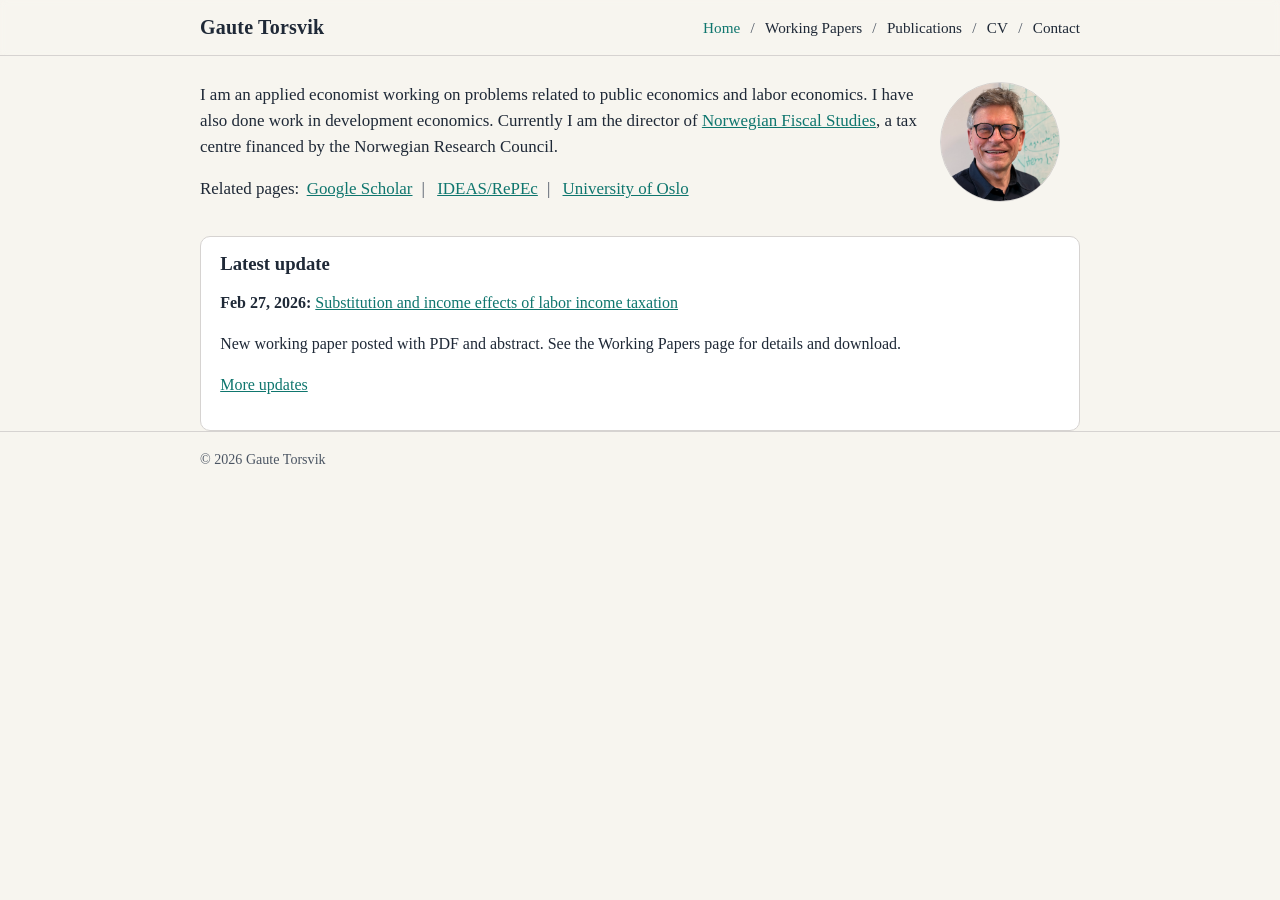
<file: index.html>
<!doctype html>
<html lang="en">
  <head>
    <meta charset="utf-8">
    <meta name="viewport" content="width=device-width, initial-scale=1">
    <title>Gaute Torsvik | Economist</title>
    <meta name="description" content="Gaute Torsvik's academic homepage: working papers, publications, CV, and contact information.">
    <link rel="canonical" href="https://gauteto.torsvik.no/">
    <meta property="og:type" content="website">
    <meta property="og:title" content="Gaute Torsvik | Economist">
    <meta property="og:description" content="Working papers, publications, CV, and contact information.">
    <meta property="og:url" content="https://gauteto.torsvik.no/">
    <meta property="og:image" content="https://gauteto.torsvik.no/assets/IMG_8689.jpeg">
    <meta name="twitter:card" content="summary_large_image">
    <link rel="stylesheet" href="assets/css/style.css">
    <script type="application/ld+json">
      {
        "@context": "https://schema.org",
        "@type": "Person",
        "name": "Gaute Torsvik",
        "jobTitle": "Professor of Economics",
        "affiliation": {
          "@type": "Organization",
          "name": "University of Oslo"
        },
        "email": "mailto:gaute.torsvik@econ.uio.no",
        "url": "https://gauteto.torsvik.no/",
        "sameAs": [
          "https://www.sv.uio.no/econ/english/people/aca/gauteto/",
          "https://scholar.google.com/citations?user=jjpfWPgAAAAJ&hl=en"
        ],
        "knowsAbout": [
          "Labour economics",
          "Public economics",
          "Development economics"
        ]
      }
    </script>
  </head>
  <body class="home">
    <header class="site-header">
      <div class="container">
        <h1 class="site-title">Gaute Torsvik</h1>
        <nav>
          <a href="index.html" aria-current="page">Home</a>
          <a href="pages/working-papers.html">Working Papers</a>
          <a href="pages/publications.html">Publications</a>
          <a href="pages/cv.html">CV</a>
          <a href="pages/contact.html">Contact</a>
        </nav>
      </div>
    </header>

    <main class="container home-main">
      <section class="home-intro">
        <div class="home-text">
          <p>
            I am an applied economist working on problems related to public economics and labor economics.
            I have also done work in development economics. Currently I am the director of
            <a href="https://www.sv.uio.no/econ/english/research/centres/nfs/" target="_blank" rel="noopener">Norwegian Fiscal Studies</a>,
            a tax centre financed by the Norwegian Research Council.
          </p>
          <p class="meta-links">
            Related pages:
            <a href="https://scholar.google.com/citations?user=jjpfWPgAAAAJ&hl=en" target="_blank" rel="noopener">Google Scholar</a>
            <span>|</span>
            <a href="https://ideas.repec.org/" target="_blank" rel="noopener">IDEAS/RePEc</a>
            <span>|</span>
            <a href="https://www.uio.no/english/" target="_blank" rel="noopener">University of Oslo</a>
          </p>
        </div>
        <img class="profile-photo-round" src="assets/IMG_8689.jpeg" alt="Gaute Torsvik">
      </section>

      <section class="update-card">
        <h3>Latest update</h3>
        <p><strong>Feb 27, 2026:</strong> <a href="pages/working-papers.html">Substitution and income effects of labor income taxation</a></p>
        <p>
          New working paper posted with PDF and abstract. See the Working Papers page for details and download.
        </p>
        <p><a href="pages/working-papers.html">More updates</a></p>
      </section>
    </main>

    <footer class="site-footer">
      <div class="container" id="site-footer"></div>
    </footer>
    <script src="assets/js/site.js"></script>
  </body>
</html>
</file>
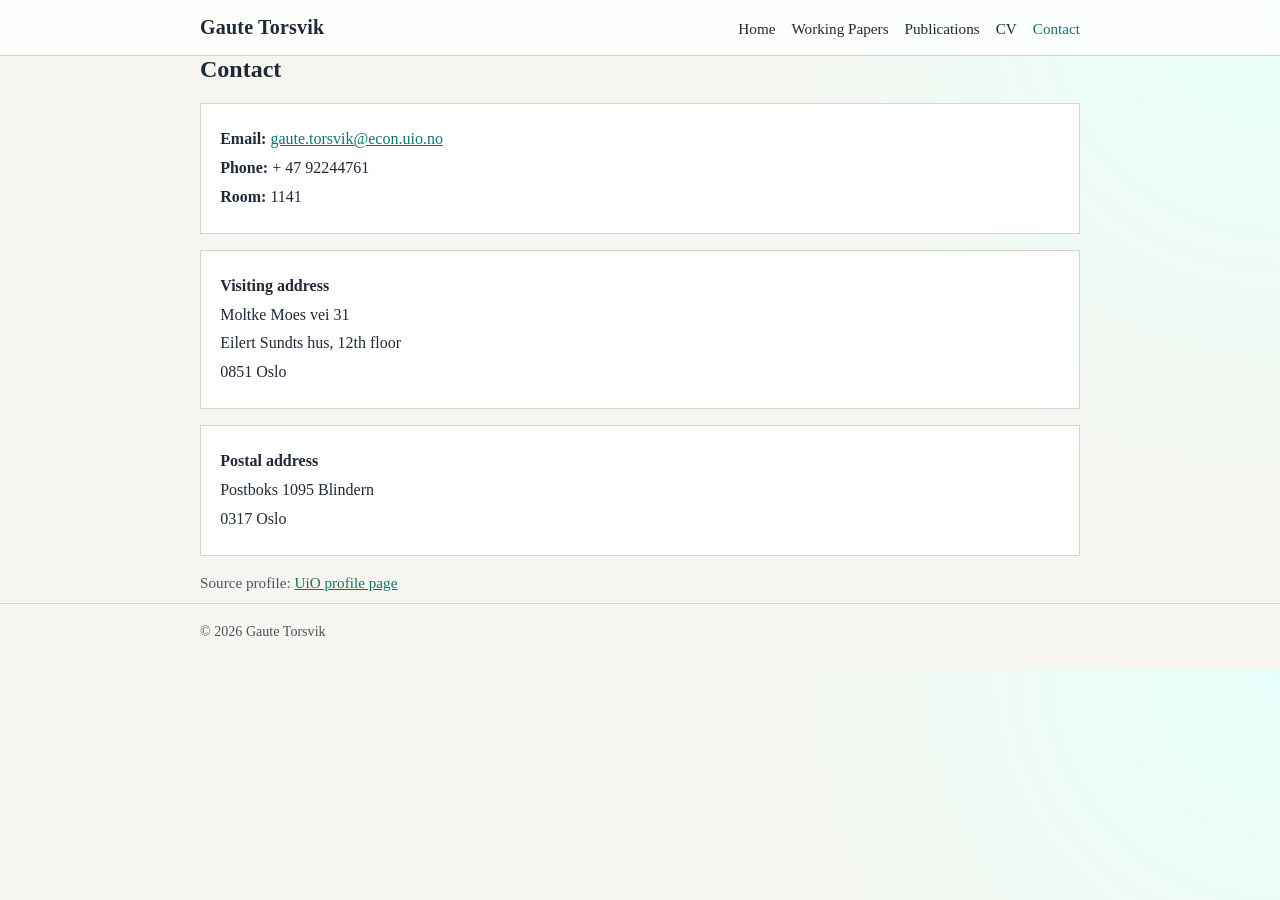
<file: pages/contact.html>
<!doctype html>
<html lang="en">
  <head>
    <meta charset="utf-8">
    <meta name="viewport" content="width=device-width, initial-scale=1">
    <title>Contact | Gaute Torsvik</title>
    <meta name="description" content="Contact information for Gaute Torsvik, Department of Economics, University of Oslo.">
    <link rel="canonical" href="https://gauteto.torsvik.no/pages/contact.html">
    <meta property="og:type" content="website">
    <meta property="og:title" content="Contact | Gaute Torsvik">
    <meta property="og:description" content="Contact information for Gaute Torsvik, Department of Economics, University of Oslo.">
    <meta property="og:url" content="https://gauteto.torsvik.no/pages/contact.html">
    <link rel="stylesheet" href="../assets/css/style.css">
  </head>
  <body>
    <header class="site-header">
      <div class="container">
        <h1 class="site-title">Gaute Torsvik</h1>
        <nav>
          <a href="../index.html">Home</a>
          <a href="working-papers.html">Working Papers</a>
          <a href="publications.html">Publications</a>
          <a href="cv.html">CV</a>
          <a href="contact.html" aria-current="page">Contact</a>
        </nav>
      </div>
    </header>

    <main class="container">
      <h2>Contact</h2>

      <div class="card contact-lines">
        <p><strong>Email:</strong> <a href="mailto:gaute.torsvik@econ.uio.no">gaute.torsvik@econ.uio.no</a></p>
        <p><strong>Phone:</strong> + 47 92244761</p>
        <p><strong>Room:</strong> 1141</p>
      </div>

      <div class="card contact-lines">
        <p><strong>Visiting address</strong></p>
        <p>Moltke Moes vei 31</p>
        <p>Eilert Sundts hus, 12th floor</p>
        <p>0851 Oslo</p>
      </div>

      <div class="card contact-lines">
        <p><strong>Postal address</strong></p>
        <p>Postboks 1095 Blindern</p>
        <p>0317 Oslo</p>
      </div>

      <p class="meta">
        Source profile: <a href="https://www.sv.uio.no/econ/english/people/aca/gauteto/">UiO profile page</a>
      </p>
    </main>

    <footer class="site-footer">
      <div class="container" id="site-footer"></div>
    </footer>
    <script src="../assets/js/site.js"></script>
  </body>
</html>
</file>
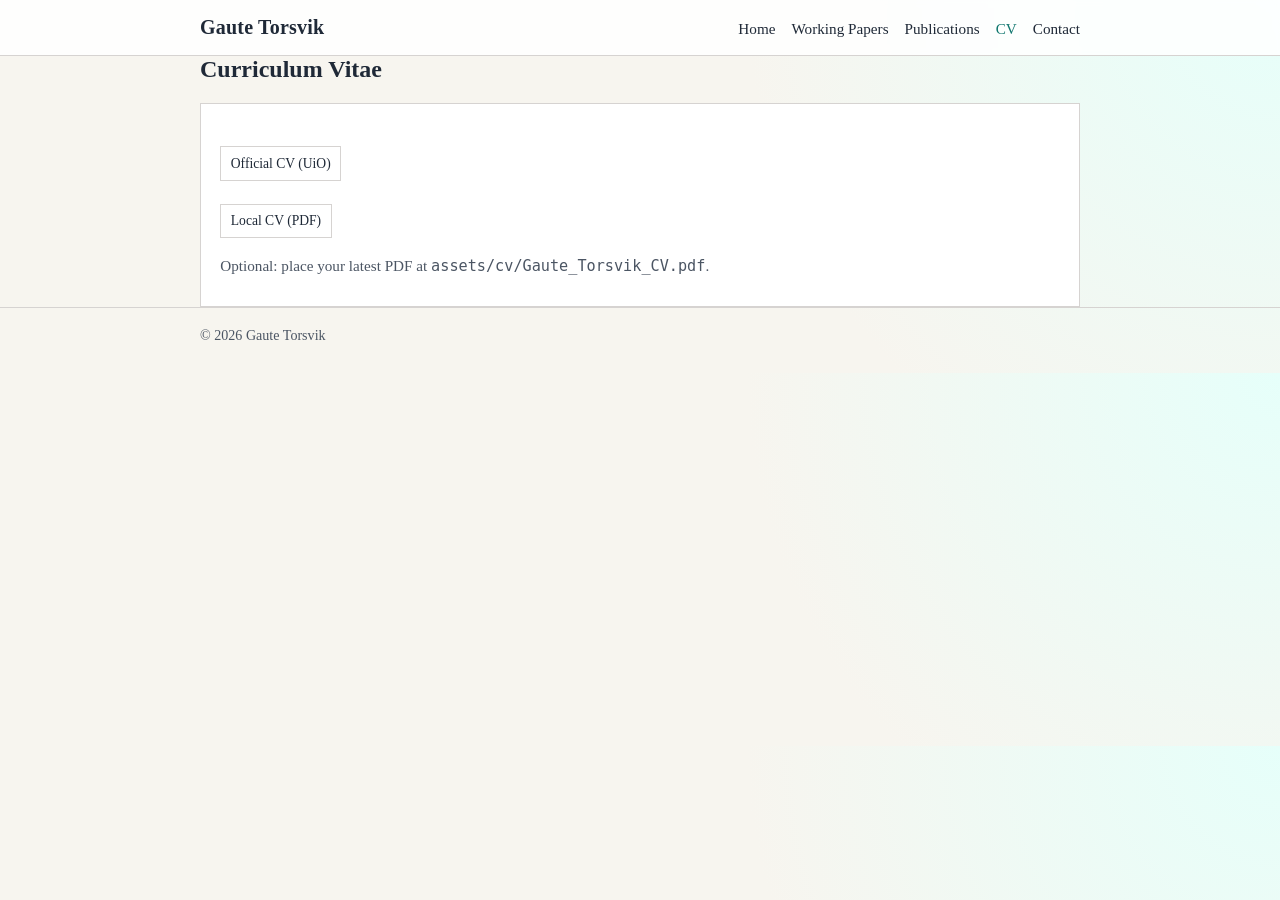
<file: pages/cv.html>
<!doctype html>
<html lang="en">
  <head>
    <meta charset="utf-8">
    <meta name="viewport" content="width=device-width, initial-scale=1">
    <title>CV | Gaute Torsvik</title>
    <meta name="description" content="Curriculum Vitae of Gaute Torsvik, Professor of Economics.">
    <link rel="canonical" href="https://gauteto.torsvik.no/pages/cv.html">
    <meta property="og:type" content="website">
    <meta property="og:title" content="CV | Gaute Torsvik">
    <meta property="og:description" content="Curriculum Vitae of Gaute Torsvik, Professor of Economics.">
    <meta property="og:url" content="https://gauteto.torsvik.no/pages/cv.html">
    <link rel="stylesheet" href="../assets/css/style.css">
  </head>
  <body>
    <header class="site-header">
      <div class="container">
        <h1 class="site-title">Gaute Torsvik</h1>
        <nav>
          <a href="../index.html">Home</a>
          <a href="working-papers.html">Working Papers</a>
          <a href="publications.html">Publications</a>
          <a href="cv.html" aria-current="page">CV</a>
          <a href="contact.html">Contact</a>
        </nav>
      </div>
    </header>

    <main class="container">
      <h2>Curriculum Vitae</h2>
      <div class="card">
        <p><a class="button" href="https://www.sv.uio.no/econ/english/people/aca/gauteto/curriculum-vitae-for-gaute-torsvik.docx" target="_blank" rel="noopener">Official CV (UiO)</a></p>
        <p><a class="button" href="../assets/cv/Gaute_Torsvik_CV.pdf" target="_blank" rel="noopener">Local CV (PDF)</a></p>
        <p class="meta">Optional: place your latest PDF at <code>assets/cv/Gaute_Torsvik_CV.pdf</code>.</p>
      </div>
    </main>

    <footer class="site-footer">
      <div class="container" id="site-footer"></div>
    </footer>
    <script src="../assets/js/site.js"></script>
  </body>
</html>
</file>
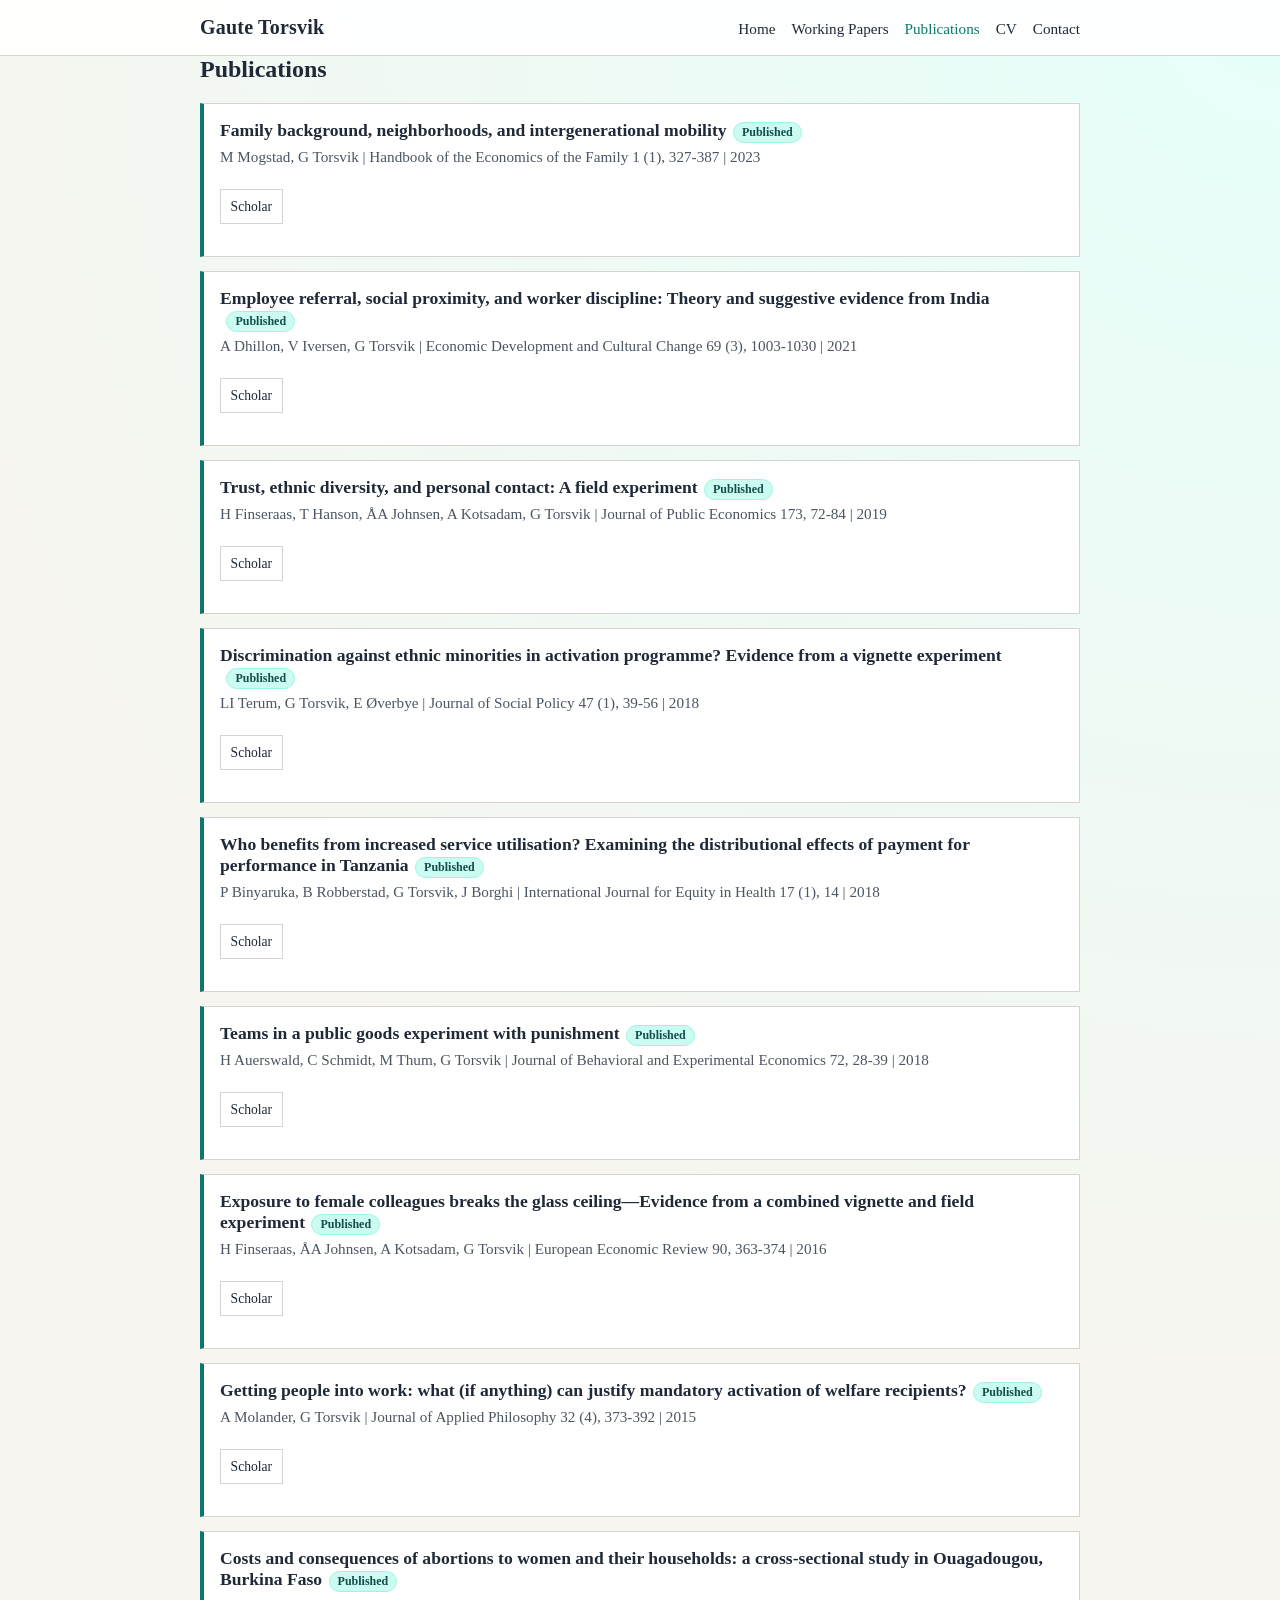
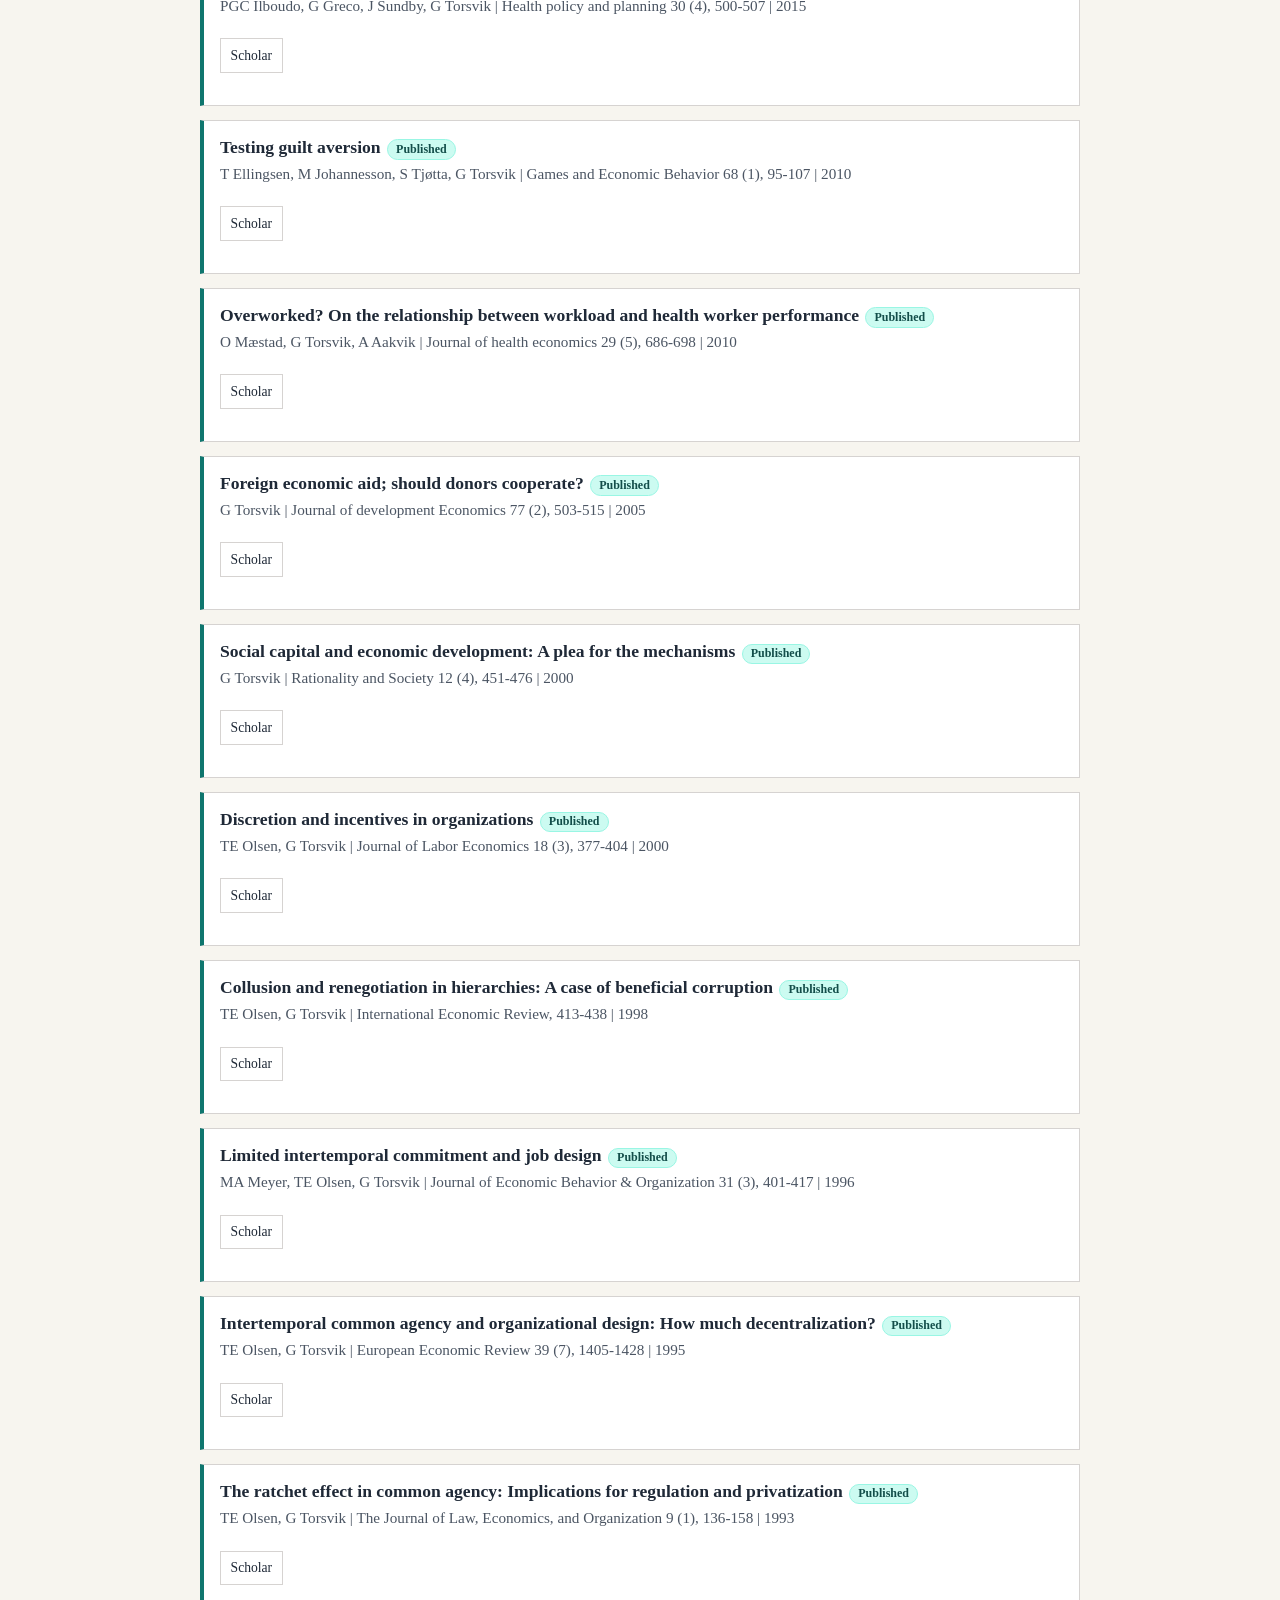
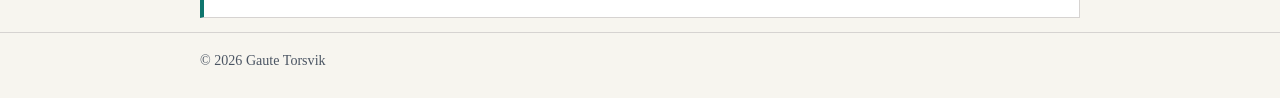
<file: pages/publications.html>
<!doctype html>
<html lang="en">
  <head>
    <meta charset="utf-8">
    <meta name="viewport" content="width=device-width, initial-scale=1">
    <title>Publications | Gaute Torsvik</title>
    <meta name="description" content="Publications by Gaute Torsvik, with bibliographic details and links.">
    <link rel="canonical" href="https://gauteto.torsvik.no/pages/publications.html">
    <meta property="og:type" content="website">
    <meta property="og:title" content="Publications | Gaute Torsvik">
    <meta property="og:description" content="Publications by Gaute Torsvik, with bibliographic details and links.">
    <meta property="og:url" content="https://gauteto.torsvik.no/pages/publications.html">
    <link rel="stylesheet" href="../assets/css/style.css">
    <script type="application/ld+json">
      {
        "@context": "https://schema.org",
        "@type": "CollectionPage",
        "name": "Publications",
        "url": "https://gauteto.torsvik.no/pages/publications.html",
        "about": {
          "@type": "Person",
          "name": "Gaute Torsvik"
        }
      }
    </script>
  </head>
  <body>
    <header class="site-header">
      <div class="container">
        <h1 class="site-title">Gaute Torsvik</h1>
        <nav>
          <a href="../index.html">Home</a>
          <a href="working-papers.html">Working Papers</a>
          <a href="publications.html" aria-current="page">Publications</a>
          <a href="cv.html">CV</a>
          <a href="contact.html">Contact</a>
        </nav>
      </div>
    </header>

    <main class="container">
      <h2>Publications</h2>
      <div id="papers-list"></div>
    </main>

    <footer class="site-footer">
      <div class="container" id="site-footer"></div>
    </footer>
    <script src="../assets/js/papers.js"></script>
    <script src="../assets/js/site.js"></script>
    <script>
      window.renderPapers({
        containerId: 'papers-list',
        type: 'publication',
        dataPath: '../data/papers.json'
      });
    </script>
  </body>
</html>
</file>
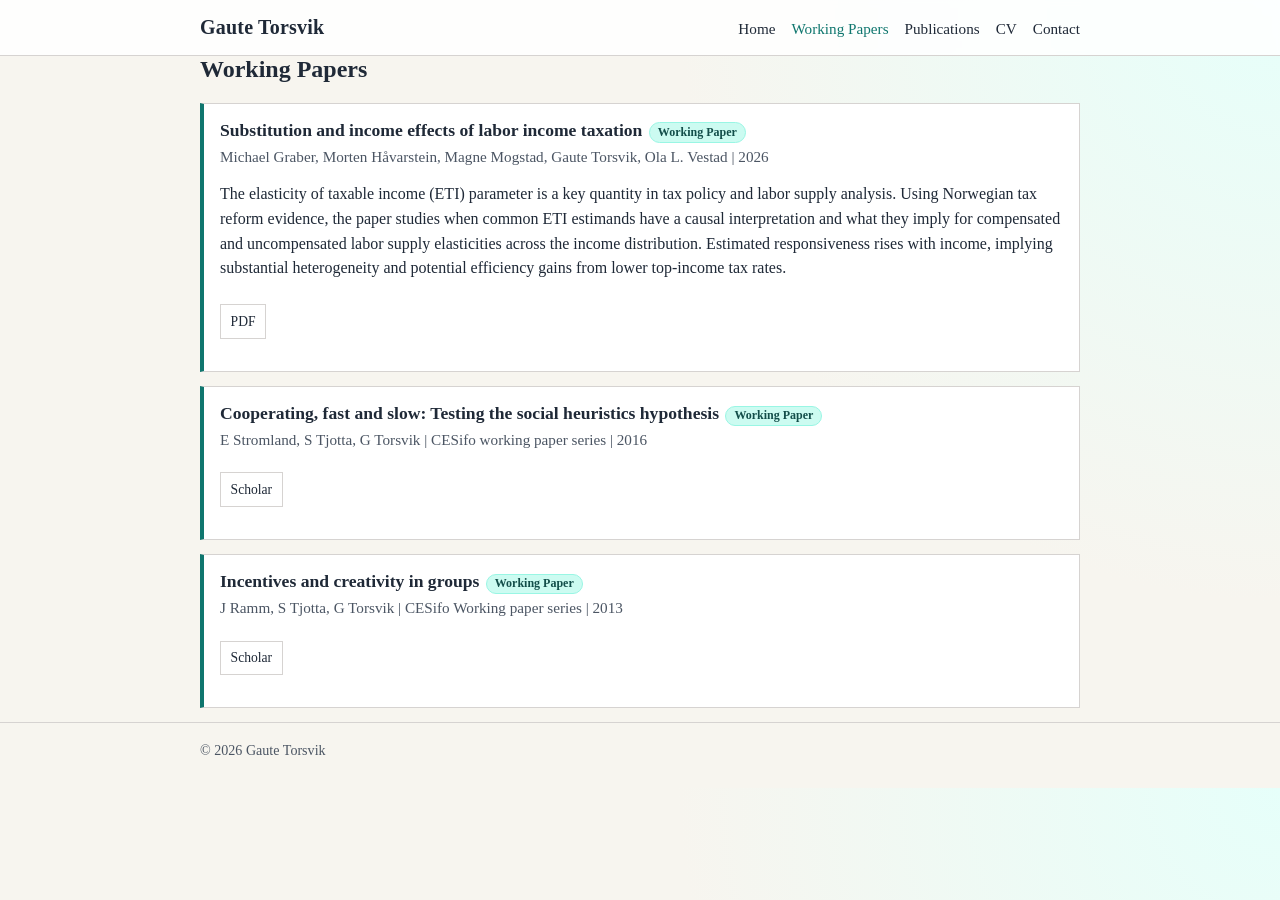
<file: pages/working-papers.html>
<!doctype html>
<html lang="en">
  <head>
    <meta charset="utf-8">
    <meta name="viewport" content="width=device-width, initial-scale=1">
    <title>Working Papers | Gaute Torsvik</title>
    <meta name="description" content="Working papers by Gaute Torsvik, with abstracts and PDF links.">
    <link rel="canonical" href="https://gauteto.torsvik.no/pages/working-papers.html">
    <meta property="og:type" content="website">
    <meta property="og:title" content="Working Papers | Gaute Torsvik">
    <meta property="og:description" content="Working papers by Gaute Torsvik, with abstracts and PDF links.">
    <meta property="og:url" content="https://gauteto.torsvik.no/pages/working-papers.html">
    <link rel="stylesheet" href="../assets/css/style.css">
    <script type="application/ld+json">
      {
        "@context": "https://schema.org",
        "@type": "CollectionPage",
        "name": "Working Papers",
        "url": "https://gauteto.torsvik.no/pages/working-papers.html",
        "about": {
          "@type": "Person",
          "name": "Gaute Torsvik"
        }
      }
    </script>
  </head>
  <body>
    <header class="site-header">
      <div class="container">
        <h1 class="site-title">Gaute Torsvik</h1>
        <nav>
          <a href="../index.html">Home</a>
          <a href="working-papers.html" aria-current="page">Working Papers</a>
          <a href="publications.html">Publications</a>
          <a href="cv.html">CV</a>
          <a href="contact.html">Contact</a>
        </nav>
      </div>
    </header>

    <main class="container">
      <h2>Working Papers</h2>
      <div id="papers-list"></div>
    </main>

    <footer class="site-footer">
      <div class="container" id="site-footer"></div>
    </footer>
    <script src="../assets/js/papers.js"></script>
    <script src="../assets/js/site.js"></script>
    <script>
      window.renderPapers({
        containerId: 'papers-list',
        type: 'working',
        dataPath: '../data/papers.json'
      });
    </script>
  </body>
</html>
</file>
<file: assets/css/style.css>
:root {
  --bg: #f7f5ef;
  --surface: #ffffff;
  --text: #1f2937;
  --muted: #4b5563;
  --line: #d6d3d1;
  --accent: #0f766e;
  --accent-soft: #ccfbf1;
}

* { box-sizing: border-box; }

body {
  margin: 0;
  font-family: Georgia, "Times New Roman", serif;
  color: var(--text);
  background: radial-gradient(circle at top right, #e6fffa 0%, var(--bg) 40%);
}

.container {
  max-width: 920px;
  margin: 0 auto;
  padding: 0 1.25rem;
}

.site-header {
  border-bottom: 1px solid var(--line);
  background: rgba(255, 255, 255, 0.85);
  backdrop-filter: blur(3px);
}

.site-header .container {
  display: flex;
  flex-wrap: wrap;
  align-items: baseline;
  justify-content: space-between;
  gap: 0.75rem 1rem;
  padding-top: 1rem;
  padding-bottom: 1rem;
}

.site-title {
  margin: 0;
  font-size: 1.25rem;
  letter-spacing: 0.01em;
}

nav a {
  color: var(--text);
  text-decoration: none;
  margin-left: 0.75rem;
  font-size: 0.95rem;
}

nav a:hover,
nav a[aria-current="page"] {
  color: var(--accent);
}

main {
  padding: 2.5rem 0 3rem;
}

.hero {
  background: var(--surface);
  border: 1px solid var(--line);
  padding: 1.5rem;
}

.hero-grid {
  display: grid;
  grid-template-columns: 120px 1fr;
  gap: 1.2rem;
  align-items: start;
}

.profile-photo {
  width: 100%;
  max-width: 120px;
  border: 1px solid var(--line);
}

h1, h2, h3 {
  margin-top: 0;
}

p {
  line-height: 1.55;
}

a {
  color: var(--accent);
}

.meta {
  color: var(--muted);
  margin-bottom: 0.5rem;
  font-size: 0.95rem;
}

.quick-links {
  display: flex;
  flex-wrap: wrap;
  gap: 0.5rem;
  margin-top: 0.75rem;
}

.card {
  background: var(--surface);
  border: 1px solid var(--line);
  padding: 1.2rem;
  margin-top: 1rem;
}

.info-list {
  margin: 0;
  padding-left: 1.2rem;
}

.info-list li {
  margin-bottom: 0.35rem;
}

.paper {
  background: var(--surface);
  border: 1px solid var(--line);
  border-left: 4px solid var(--accent);
  padding: 1rem;
  margin-bottom: 0.9rem;
}

.paper h3 {
  margin: 0 0 0.35rem;
  font-size: 1.1rem;
}

.tag {
  display: inline-block;
  background: var(--accent-soft);
  color: #134e4a;
  border: 1px solid #99f6e4;
  border-radius: 999px;
  font-size: 0.75rem;
  padding: 0.1rem 0.5rem;
  margin-left: 0.4rem;
}

.button {
  display: inline-block;
  margin-top: 0.45rem;
  text-decoration: none;
  border: 1px solid var(--line);
  color: var(--text);
  background: #fff;
  padding: 0.35rem 0.6rem;
  font-size: 0.85rem;
}

.contact-lines p {
  margin: 0.25rem 0;
}

.site-footer {
  border-top: 1px solid var(--line);
  color: var(--muted);
  font-size: 0.88rem;
  padding: 1.2rem 0 1.8rem;
}

body.home {
  background: #f7f5ef;
}

body.home .site-header {
  background: transparent;
}

body.home .site-header .container {
  align-items: center;
}

body.home nav a {
  margin-left: 0.4rem;
}

body.home nav a:not(:last-child)::after {
  content: " /";
  color: var(--muted);
  margin-left: 0.4rem;
}

body.home .home-main {
  padding-top: 1.6rem;
}

.home-intro {
  display: grid;
  grid-template-columns: 1fr 140px;
  gap: 1.2rem;
  align-items: start;
}

.home-intro p {
  font-size: 1.06rem;
  margin: 0 0 1rem;
}

.profile-photo-round {
  width: 120px;
  height: 120px;
  object-fit: cover;
  border-radius: 50%;
  border: 1px solid var(--line);
}

.meta-links a {
  margin-left: 0.2rem;
}

.meta-links span {
  margin: 0 0.3rem;
  color: var(--muted);
}

.update-card {
  margin-top: 1.1rem;
  border: 1px solid var(--line);
  border-radius: 10px;
  background: var(--surface);
  padding: 1rem 1.2rem;
}

body.home .update-card h3 {
  margin-bottom: 0.8rem;
}

@media (max-width: 700px) {
  .hero-grid {
    grid-template-columns: 1fr;
  }

  .profile-photo {
    max-width: 140px;
  }

  .home-intro {
    grid-template-columns: 1fr;
  }
}
</file>
